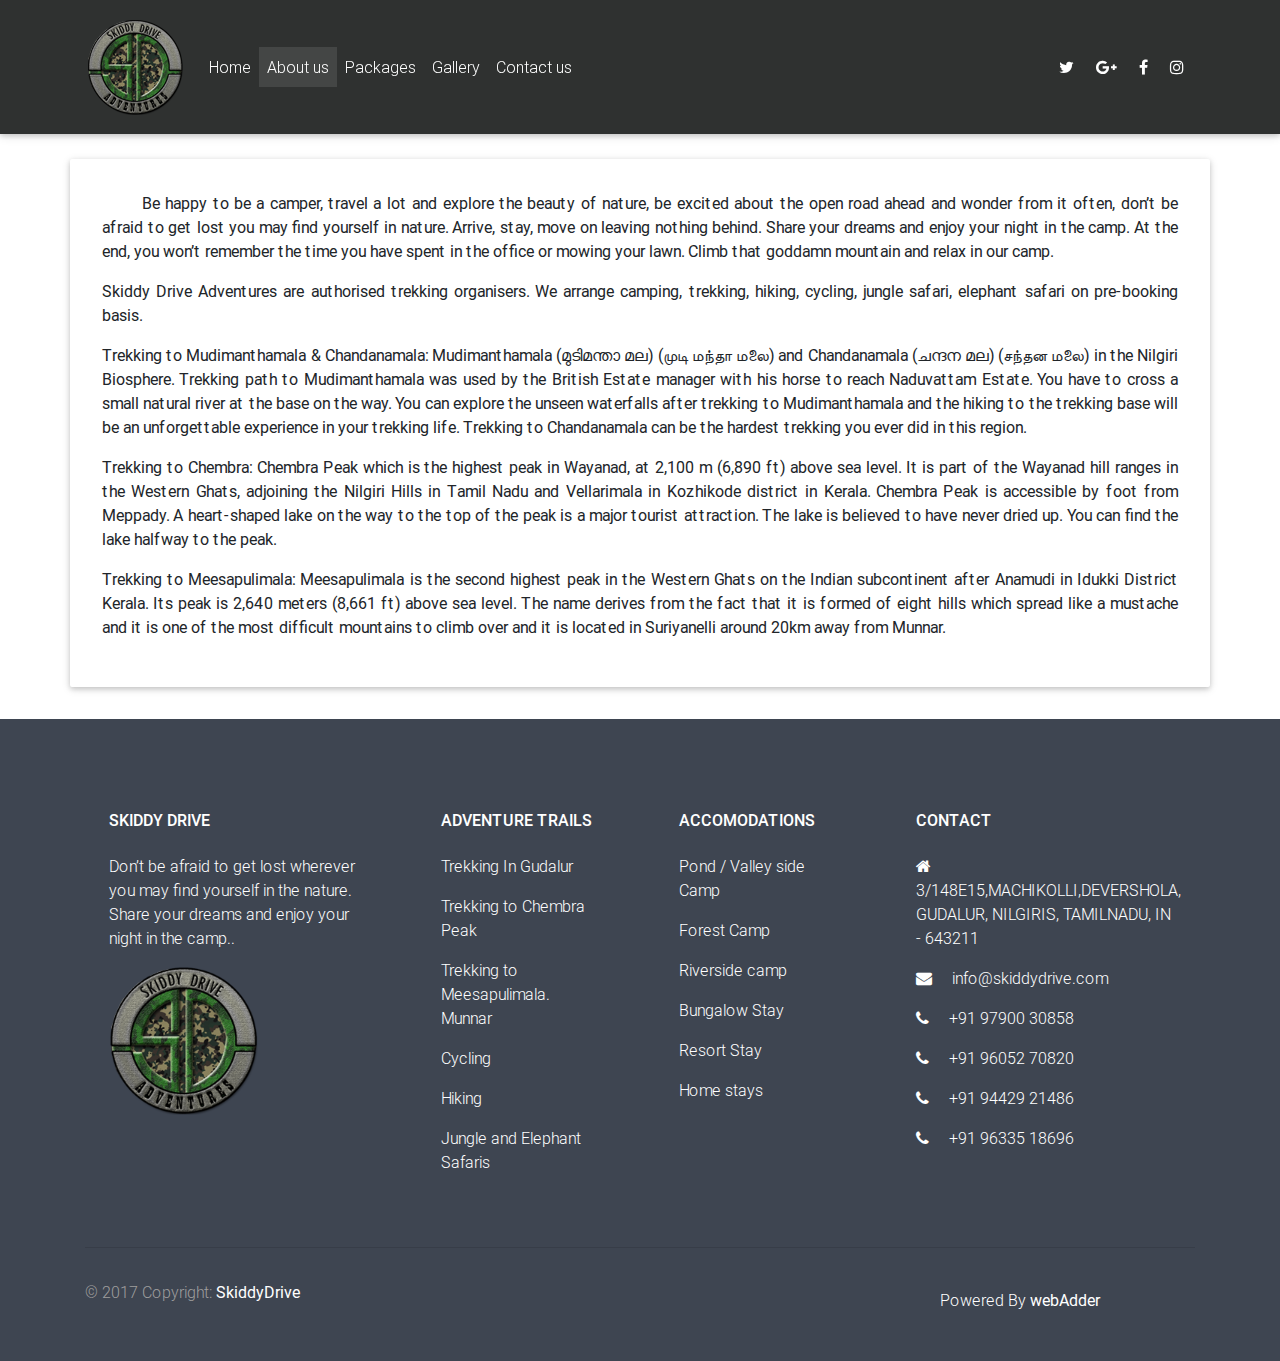
<file: about_us.html>
<!DOCTYPE html><html lang="en"><head> <meta charset="utf-8"> <meta name="viewport" content="width=device-width, initial-scale=1, shrink-to-fit=no"> <meta http-equiv="x-ua-compatible" content="ie=edge"> <title>Skiddy Drive Adventures | The Nilgiris, Tamil Nadu, India</title> <link rel="stylesheet" href="https://maxcdn.bootstrapcdn.com/font-awesome/4.7.0/css/font-awesome.min.css"> <link href="css/bootstrap.css" rel="stylesheet"> <link href="css/mdb.css" rel="stylesheet"> <link href="css/custom.css" rel="stylesheet"> <link href="css/gallery.css" rel="stylesheet"> <style rel="stylesheet"> /* TEMPLATE STYLES */ /* Necessary for full page carousel*/ html, body, .view{height: 100%;}/* Navigation*/ .navbar{background-color: #2f3130;}.scrolling-navbar{-webkit-transition: background .5s ease-in-out, padding .5s ease-in-out; -moz-transition: background .5s ease-in-out, padding .5s ease-in-out; transition: background .5s ease-in-out, padding .5s ease-in-out;}.top-nav-collapse{background-color: #2f3130;}footer.page-footer{background-color: #2f3130; margin-top: 0;}@media only screen and (max-width: 768px){.navbar{background-color: #2f3130;}}/* Carousel*/ .carousel, .carousel-item, .active{height: 100%;}.carousel-inner{height: 100%;}/*Caption*/ .flex-center{color: #fff;}@media (min-width: 776px){.carousel .view ul li{display: inline;}.carousel .view .full-bg-img ul li .flex-item{margin-bottom: 1.5rem;}}.navbar .btn-group .dropdown-menu a:hover{color: #000 !important;}.navbar .btn-group .dropdown-menu a:active{color: #fff !important;}</style> <link rel="shortcut icon" href="favicon.ico" type="favicon"></head><body> <nav class="navbar navbar-expand-lg navbar-dark fixed-top scrolling-navbar"> <div class="container"> <a class="navbar-brand" href="http://www.skiddydrive.com"><img src="img/Logo/logo2.png"></a> <button class="navbar-toggler" type="button" data-toggle="collapse" data-target="#navbarSupportedContent" aria-controls="navbarSupportedContent" aria-expanded="false" aria-label="Toggle navigation"> <span class="navbar-toggler-icon"></span> </button> <div class="collapse navbar-collapse" id="navbarSupportedContent"> <ul class="navbar-nav mr-auto"> <li class="nav-item"> <a class="nav-link" href="http://www.skiddydrive.com">Home</a> </li><li class="nav-item active"> <a class="nav-link" href="#">About us <span class="sr-only">(current)</span></a> </li><li class="nav-item"> <a class="nav-link" href="packages.html">Packages</a> </li><li class="nav-item"> <a class="nav-link" href="gallery.html">Gallery</a> </li><li class="nav-item"> <a class="nav-link" href="contact_us.html">Contact us</a> </li></ul><!--<form class="form-inline"> <input class="form-control mr-sm-2" type="text" placeholder="Search" aria-label="Search"> </form> --> <ul class="navbar-nav ml-auto nav-flex-icons"> <li class="nav-item"> <a href="https://twitter.com/skiddydrive" target="_blank" class="nav-link waves-effect waves-light"><i class="fa fa-twitter"></i></a> </li><li class="nav-item"> <a href="https://plus.google.com/102083817920471569482" target="_blank" class="nav-link waves-effect waves-light"><i class="fa fa-google-plus"></i></a> </li><li class="nav-item"> <a href="https://www.facebook.com/skiddydriveadventures/" target="_blank" class="nav-link waves-effect waves-light"><i class="fa fa-facebook"></i></a> </li><li class="nav-item"> <a href="https://www.instagram.com/skiddydrive/" target="_blank" class="nav-link waves-effect waves-light"><i class="fa fa-instagram"></i></a> </li></ul> </div></div></nav> <div class="clearfix">...</div><div class="container jumbotron" style="margin-top: 15vh;text-align: justify;"> <strong> <p class="indented-p">Be happy to be a camper, travel a lot and explore the beauty of nature, be excited about the open road ahead and wonder from it often, don’t be afraid to get lost you may find yourself in nature. Arrive, stay, move on leaving nothing behind. Share your dreams and enjoy your night in the camp. At the end, you won’t remember the time you have spent in the office or mowing your lawn. Climb that goddamn mountain and relax in our camp.</p><p>Skiddy Drive Adventures are authorised trekking organisers. We arrange camping, trekking, hiking, cycling, jungle safari, elephant safari on pre-booking basis.</p><p>Trekking to Mudimanthamala & Chandanamala: Mudimanthamala (മുടിമന്താ മല) (முடி மந்தா மலை) and Chandanamala (ചന്ദന മല) (சந்தன மலை) in the Nilgiri Biosphere. Trekking path to Mudimanthamala was used by the British Estate manager with his horse to reach Naduvattam Estate. You have to cross a small natural river at the base on the way. You can explore the unseen waterfalls after trekking to Mudimanthamala and the hiking to the trekking base will be an unforgettable experience in your trekking life. Trekking to Chandanamala can be the hardest trekking you ever did in this region.</p><p>Trekking to Chembra: Chembra Peak which is the highest peak in Wayanad, at 2,100 m (6,890 ft) above sea level. It is part of the Wayanad hill ranges in the Western Ghats, adjoining the Nilgiri Hills in Tamil Nadu and Vellarimala in Kozhikode district in Kerala. Chembra Peak is accessible by foot from Meppady. A heart-shaped lake on the way to the top of the peak is a major tourist attraction. The lake is believed to have never dried up. You can find the lake halfway to the peak.</p><p>Trekking to Meesapulimala: Meesapulimala is the second highest peak in the Western Ghats on the Indian subcontinent after Anamudi in Idukki District Kerala. Its peak is 2,640 meters (8,661 ft) above sea level. The name derives from the fact that it is formed of eight hills which spread like a mustache and it is one of the most difficult mountains to climb over and it is located in Suriyanelli around 20km away from Munnar.</p></strong> </div><footer class="page-footer stylish-color-dark"> <div class="container"> <div class="row text-center text-md-left mt-3 pb-3"> <div class="col-md-3 col-lg-3 col-xl-3 mx-auto mt-3"> <h6 class="title mb-4 font-bold">Skiddy Drive</h6> <p>Don’t be afraid to get lost wherever you may find yourself in the nature. Share your dreams and enjoy your night in the camp..</p><img src="img/Logo/logo1.png" style="height: 150px;"> </div><hr class="w-100 clearfix d-md-none"> <div class="col-md-2 col-lg-2 col-xl-2 mx-auto mt-3"> <h6 class="title mb-4 font-bold">Adventure Trails</h6> <p><a href="#!">Trekking In Gudalur</a></p><p><a href="#!">Trekking to Chembra Peak</a></p><p><a href="#!">Trekking to Meesapulimala. Munnar</a></p><p><a href="#!">Cycling</a></p><p><a href="#!">Hiking</a></p><p><a href="#!">Jungle and Elephant Safaris</a></p></div><hr class="w-100 clearfix d-md-none"> <div class="col-md-3 col-lg-2 col-xl-2 mx-auto mt-3"> <h6 class="title mb-4 font-bold">Accomodations</h6> <p><a href="#!">Pond / Valley side Camp</a></p><p><a href="#!">Forest Camp</a></p><p><a href="#!">Riverside camp</a></p><p><a href="#!">Bungalow Stay</a></p><p><a href="#!">Resort Stay</a></p><p><a href="#!">Home stays</a></p></div><hr class="w-100 clearfix d-md-none"> <div class="col-md-4 col-lg-3 col-xl-3 mx-auto mt-3"> <h6 class="title mb-4 font-bold">Contact</h6> <p><i class="fa fa-home mr-3"></i> 3/148E15,MACHIKOLLI,DEVERSHOLA, GUDALUR, NILGIRIS, TAMILNADU, IN - 643211</p><p><i class="fa fa-envelope mr-3"></i> info@skiddydrive.com</p><p><i class="fa fa-phone mr-3"></i> +91 97900 30858</p><p><i class="fa fa-phone mr-3"></i> +91 96052 70820</p><p><i class="fa fa-phone mr-3"></i> +91 94429 21486</p><p><i class="fa fa-phone mr-3"></i> +91 96335 18696</p></div></div><hr> <div class="row py-3 d-flex align-items-center"> <div class="col-md-8 col-lg-9"> <p class="text-center text-md-left grey-text">© 2017 Copyright: <a href="https://www.skiddydrive.com"><strong> SkiddyDrive</strong></a></p></div><div class="col-md-4 col-lg-3 ml-lg-0"> <div class="social-section text-center text-md-left"> <a href="http://www.webadder.com" target="_blank">Powered By <strong> webAdder </strong></a> </div></div></div></div></footer> <script type="text/javascript" src="js/jquery-3.2.1.min.js"></script> <script type="text/javascript" src="js/popper.min.js"></script> <script type="text/javascript" src="js/bootstrap.min.js"></script> <script type="text/javascript" src="js/mdb.min.js"></script> <script type="text/javascript" src="js/mymap.js"></script> <script>new WOW().init(); </script></body></html>
</file>
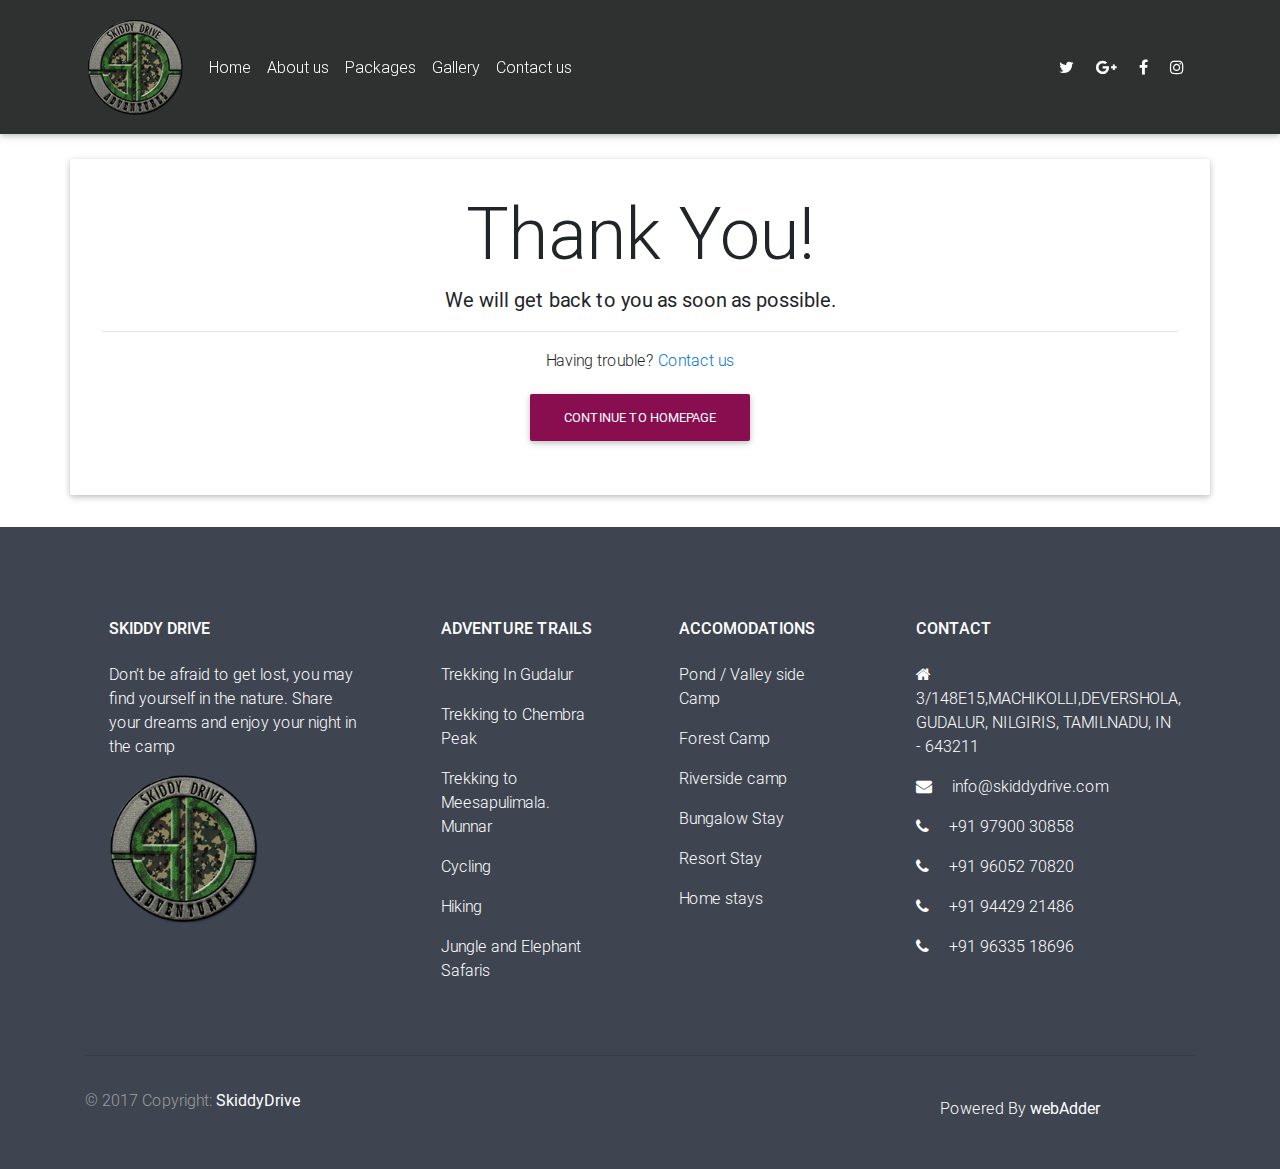
<file: contact_you.html>
<!DOCTYPE html><html lang="en"><head><meta charset="utf-8"><meta name="viewport" content="width=device-width, initial-scale=1, shrink-to-fit=no"><meta http-equiv="x-ua-compatible" content="ie=edge"><title>Skiddy Drive Adventures | The Nilgiris, Tamil Nadu, India</title><link rel="stylesheet" href="https://maxcdn.bootstrapcdn.com/font-awesome/4.7.0/css/font-awesome.min.css"><link href="css/bootstrap.css" rel="stylesheet"><link href="css/mdb.css" rel="stylesheet"><link href="css/custom.css" rel="stylesheet"><link href="css/gallery.css" rel="stylesheet"><style rel="stylesheet">html,body,.view{height:100%}.navbar{background-color:#2f3130}.scrolling-navbar{-webkit-transition:background .5s ease-in-out, padding .5s ease-in-out;-moz-transition:background .5s ease-in-out, padding .5s ease-in-out;transition:background .5s ease-in-out, padding .5s ease-in-out}.top-nav-collapse{background-color:#2f3130}footer.page-footer{background-color:#2f3130;margin-top:0}@media only screen and (max-width: 768px){.navbar{background-color:#2f3130}}.carousel,.carousel-item,.active{height:100%}.carousel-inner{height:100%}.flex-center{color:#fff}@media (min-width: 776px){.carousel .view ul li{display:inline}.carousel .view .full-bg-img ul li .flex-item{margin-bottom:1.5rem}}.navbar .btn-group .dropdown-menu a:hover{color:#000 !important}.navbar .btn-group .dropdown-menu a:active{color:#fff !important}</style><style>.bootstrap-iso .formden_header h2, .bootstrap-iso .formden_header p, .bootstrap-iso form{font-family:Arial,Helvetica,sans-serif;color:black}.bootstrap-iso form button, .bootstrap-iso form button:hover{color:white !important}.asteriskField{color:red}</style><link rel="shortcut icon" href="favicon.ico" type="favicon"></head><body> <nav class="navbar navbar-expand-lg navbar-dark fixed-top scrolling-navbar"><div class="container"> <a class="navbar-brand" href="http://www.skiddydrive.com"><img src="img/Logo/logo2.png"></a> <button class="navbar-toggler" type="button" data-toggle="collapse" data-target="#navbarSupportedContent" aria-controls="navbarSupportedContent" aria-expanded="false" aria-label="Toggle navigation"> <span class="navbar-toggler-icon"></span> </button><div class="collapse navbar-collapse" id="navbarSupportedContent"><ul class="navbar-nav mr-auto"><li class="nav-item"> <a class="nav-link" href="https://www.skiddydrive.com">Home</a></li><li class="nav-item"> <a class="nav-link" href="https://www.skiddydrive.com/about_us.html">About us</a></li><li class="nav-item"> <a class="nav-link" href="https://www.skiddydrive.com/packages.html">Packages</a></li><li class="nav-item"> <a class="nav-link" href="https://www.skiddydrive.com/gallery.html">Gallery</a></li><li class="nav-item"> <a class="nav-link" href="https://www.skiddydrive.com/contact_us.html">Contact us</a></li></ul><ul class="navbar-nav ml-auto nav-flex-icons"><li class="nav-item"> <a href="https://twitter.com/skiddydrive" target="_blank" class="nav-link waves-effect waves-light"><i class="fa fa-twitter"></i></a></li><li class="nav-item"> <a href="https://plus.google.com/102083817920471569482" target="_blank" class="nav-link waves-effect waves-light"><i class="fa fa-google-plus"></i></a></li><li class="nav-item"> <a href="https://www.facebook.com/skiddydriveadventures/" target="_blank" class="nav-link waves-effect waves-light"><i class="fa fa-facebook"></i></a></li><li class="nav-item"> <a href="https://www.instagram.com/skiddydrive/" target="_blank" class="nav-link waves-effect waves-light"><i class="fa fa-instagram"></i></a></li></ul></div></div> </nav><div class="clearfix">...</div><div class="" style="margin-top: 15vh"></div><div class="container jumbotron text-center"><h1 class="display-3">Thank You!</h1><p class="lead"><strong>We will get back to you as soon as possible. </strong></p><hr><p> Having trouble? <a href="https://www.skiddydrive.com/contact_us.html">Contact us</a></p><p class="lead"> <a class="btn btn-unique" href="https://www.skiddydrive.com/" role="button">Continue to homepage</a></p></div> <footer class="page-footer stylish-color-dark"><div class="container"><div class="row text-center text-md-left mt-3 pb-3"><div class="col-md-3 col-lg-3 col-xl-3 mx-auto mt-3"><h6 class="title mb-4 font-bold">Skiddy Drive</h6><p>Don’t be afraid to get lost, you may find yourself in the nature. Share your dreams and enjoy your night in the camp</p> <img src="img/Logo/logo1.png" style="height: 150px;"></div><hr class="w-100 clearfix d-md-none"><div class="col-md-2 col-lg-2 col-xl-2 mx-auto mt-3"><h6 class="title mb-4 font-bold">Adventure Trails</h6><p><a href="#!">Trekking In Gudalur</a></p><p><a href="#!">Trekking to Chembra Peak</a></p><p><a href="#!">Trekking to Meesapulimala. Munnar</a></p><p><a href="#!">Cycling</a></p><p><a href="#!">Hiking</a></p><p><a href="#!">Jungle and Elephant Safaris</a></p></div><hr class="w-100 clearfix d-md-none"><div class="col-md-3 col-lg-2 col-xl-2 mx-auto mt-3"><h6 class="title mb-4 font-bold">Accomodations</h6><p><a href="#!">Pond / Valley side Camp</a></p><p><a href="#!">Forest Camp</a></p><p><a href="#!">Riverside camp</a></p><p><a href="#!">Bungalow Stay</a></p><p><a href="#!">Resort Stay</a></p><p><a href="#!">Home stays</a></p></div><hr class="w-100 clearfix d-md-none"><div class="col-md-4 col-lg-3 col-xl-3 mx-auto mt-3"><h6 class="title mb-4 font-bold">Contact</h6><p><i class="fa fa-home mr-3"></i> 3/148E15,MACHIKOLLI,DEVERSHOLA, GUDALUR, NILGIRIS, TAMILNADU, IN - 643211</p><p><i class="fa fa-envelope mr-3"></i> info@skiddydrive.com</p><p><i class="fa fa-phone mr-3"></i> +91 97900 30858</p><p><i class="fa fa-phone mr-3"></i> +91 96052 70820</p><p><i class="fa fa-phone mr-3"></i> +91 94429 21486</p><p><i class="fa fa-phone mr-3"></i> +91 96335 18696</p></div></div><hr><div class="row py-3 d-flex align-items-center"><div class="col-md-8 col-lg-9"><p class="text-center text-md-left grey-text">© 2017 Copyright: <a href="https://www.skiddydrive.com"><strong> SkiddyDrive</strong></a></p></div><div class="col-md-4 col-lg-3 ml-lg-0"><div class="social-section text-center text-md-left"> <a href="http://www.webadder.com" target="_blank">Powered By <strong> webAdder </strong></a></div></div></div></div></footer> <script type="text/javascript" src="js/jquery-3.2.1.min.js"></script> <script type="text/javascript" src="js/popper.min.js"></script> <script type="text/javascript" src="js/bootstrap.min.js"></script> <script type="text/javascript" src="js/mdb.min.js"></script> <script type="text/javascript" src="js/mymap.js"></script> <script>new WOW().init();$(function(){var selectedClass="";$(".filter").click(function(){selectedClass=$(this).attr("data-rel");$("#gallery").fadeTo(100,0.1);$("#gallery div").not("."+selectedClass).fadeOut().removeClass('animation');setTimeout(function(){$("."+selectedClass).fadeIn().addClass('animation');$("#gallery").fadeTo(300,1);},300);});});</script> </body></html>
</file>
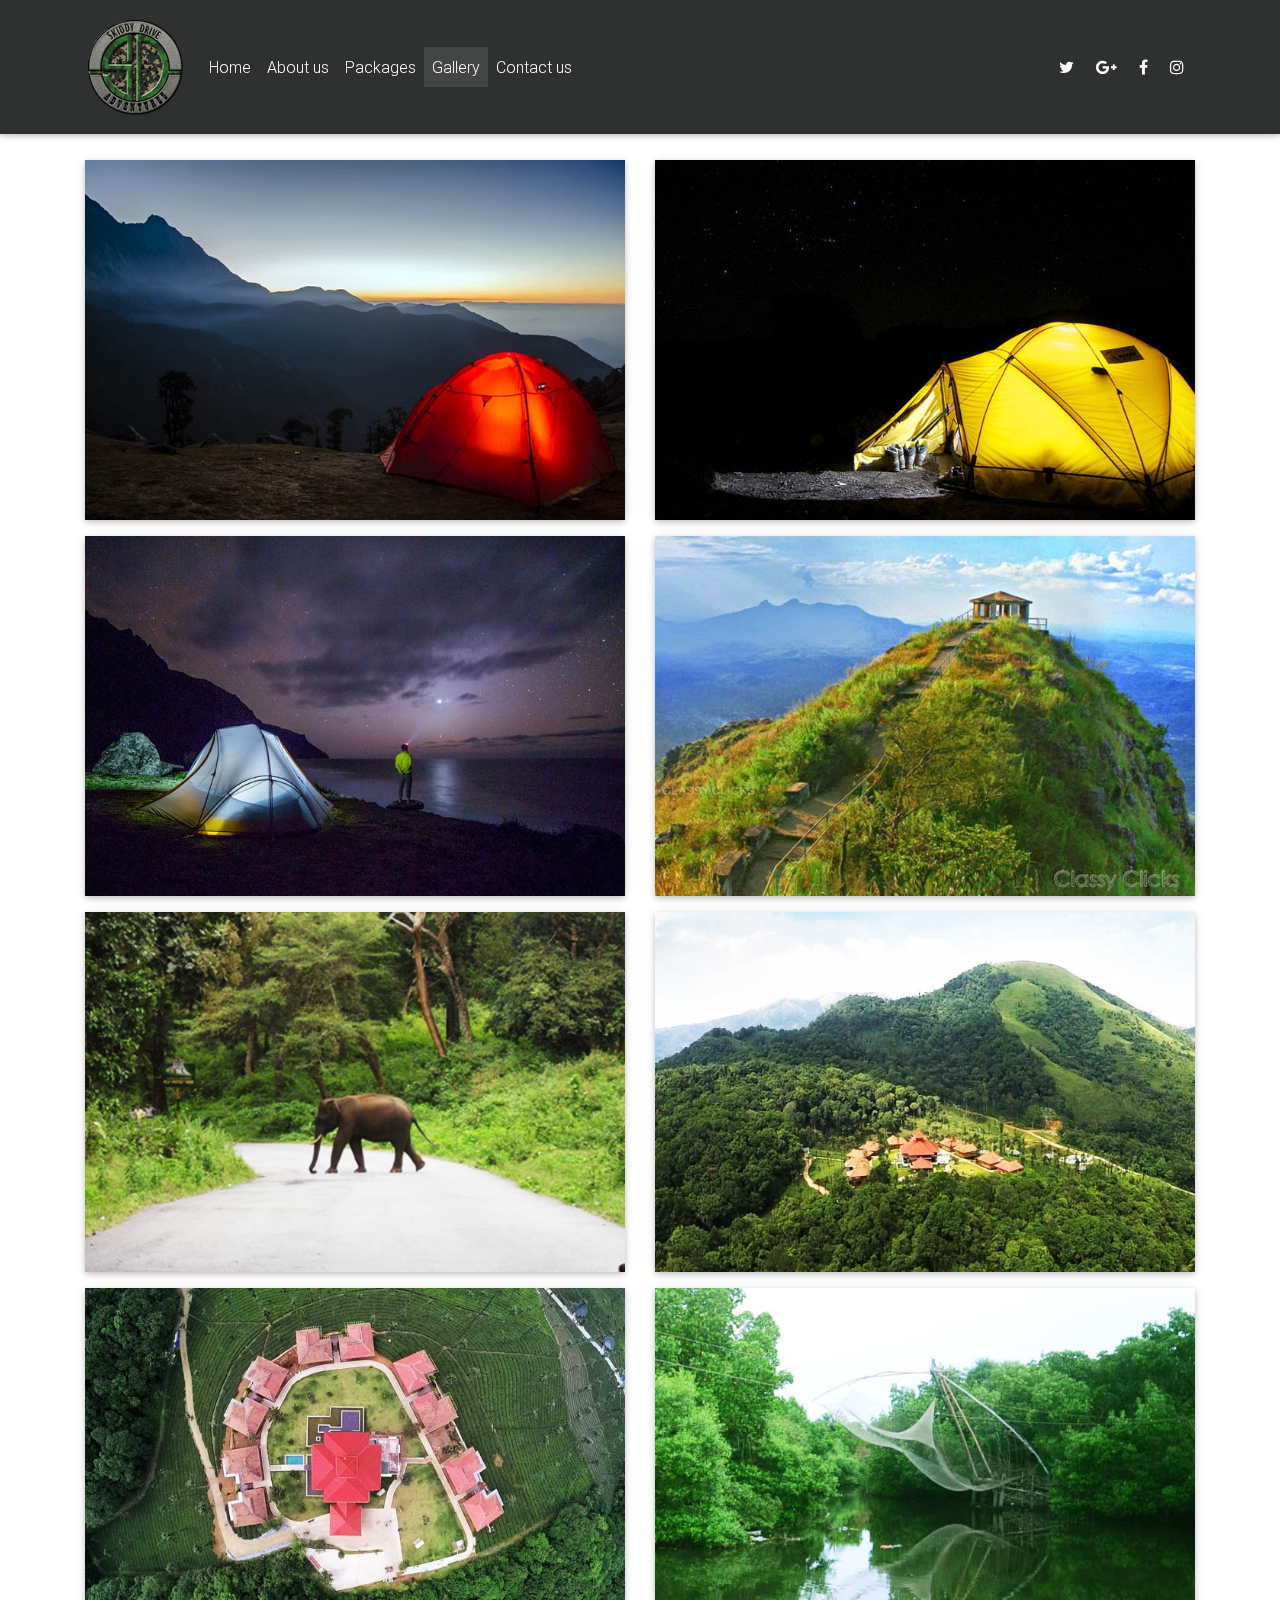
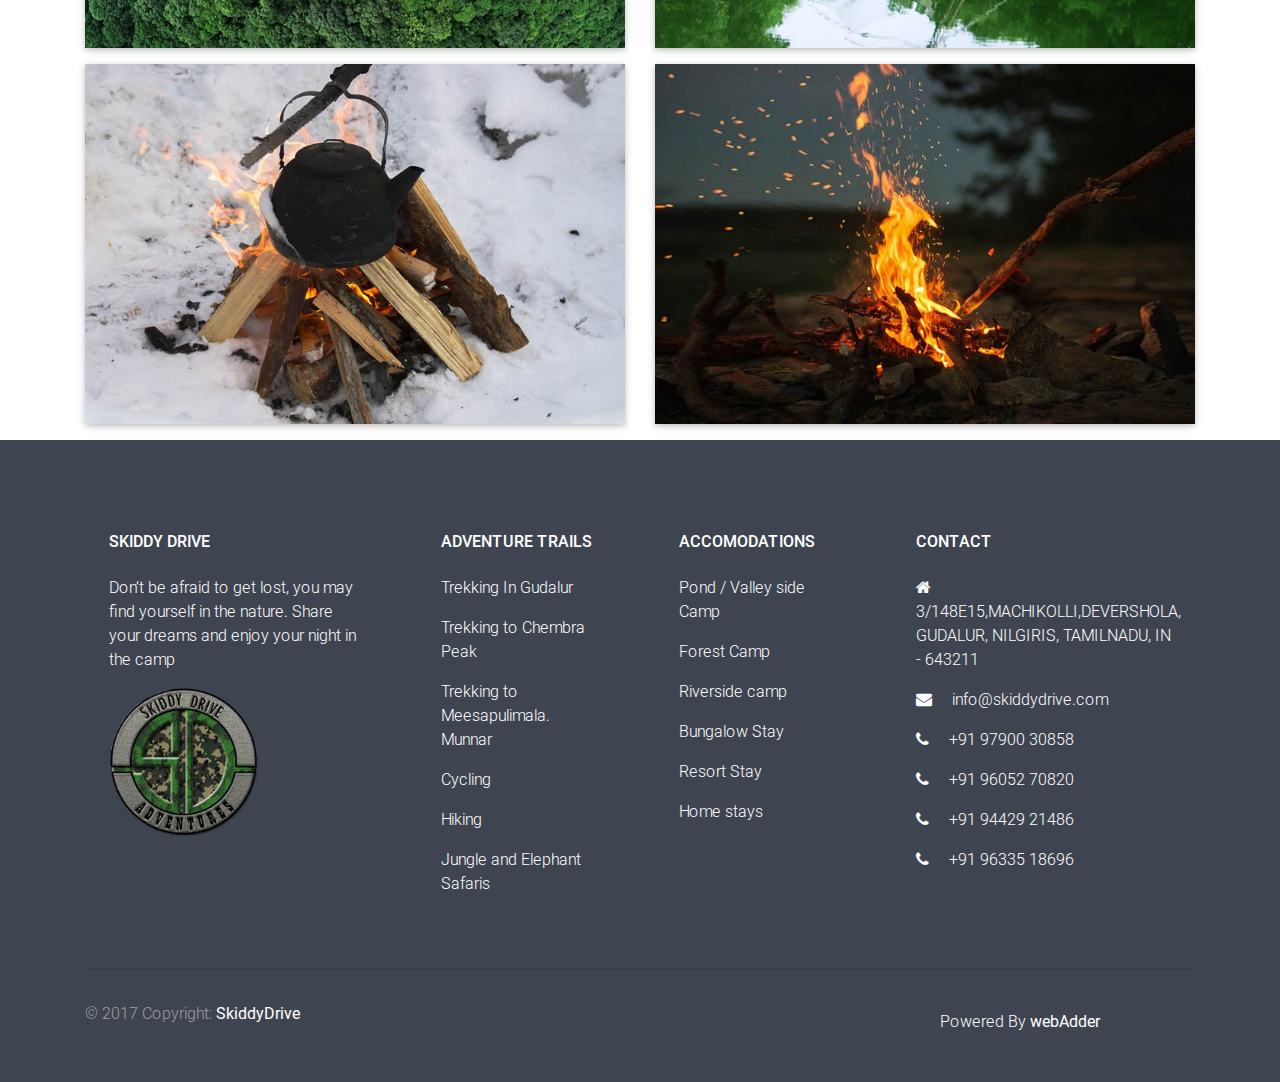
<file: gallery.html>
<!DOCTYPE html>
<html lang="en">

<head>

    <meta charset="utf-8">
    <meta name="viewport" content="width=device-width, initial-scale=1, shrink-to-fit=no">
    <meta http-equiv="x-ua-compatible" content="ie=edge">

    <title>Skiddy Drive Adventures | The Nilgiris, Tamil Nadu, India</title>

    <!-- Font Awesome -->
    <link rel="stylesheet" href="https://maxcdn.bootstrapcdn.com/font-awesome/4.7.0/css/font-awesome.min.css">

    <!-- Bootstrap core CSS -->
    <link href="css/bootstrap.css" rel="stylesheet">

    <!-- Material Design Bootstrap -->
    <link href="css/mdb.css" rel="stylesheet">



    <!-- Template styles -->
    <link href="css/custom.css" rel="stylesheet">
    <link href="css/gallery.css" rel="stylesheet">
    <style rel="stylesheet">
        /* TEMPLATE STYLES */

        /* Necessary for full page carousel*/

        html,
        body,
        .view {
            height: 100%;
        }

        /* Navigation*/

        .navbar {
            background-color: #2f3130;
        }

        .scrolling-navbar {
            -webkit-transition: background .5s ease-in-out, padding .5s ease-in-out;
            -moz-transition: background .5s ease-in-out, padding .5s ease-in-out;
            transition: background .5s ease-in-out, padding .5s ease-in-out;
        }

        .top-nav-collapse {
            background-color: #2f3130;
        }

        footer.page-footer {
            background-color: #2f3130;
            margin-top: 0;
        }

        @media only screen and (max-width: 768px) {
            .navbar {
                background-color: #2f3130;
            }
        }

        /* Carousel*/

        .carousel,
        .carousel-item,
        .active {
            height: 100%;
        }

        .carousel-inner {
            height: 100%;
        }

        /*Caption*/

        .flex-center {
            color: #fff;
        }

        @media (min-width: 776px) {
            .carousel .view ul li {
                display: inline;
            }
            .carousel .view .full-bg-img ul li .flex-item {
                margin-bottom: 1.5rem;
            }
        }

        .navbar .btn-group .dropdown-menu a:hover {
            color: #000 !important;
        }

        .navbar .btn-group .dropdown-menu a:active {
            color: #fff !important;
        }
    </style>

    <link rel="shortcut icon" href="favicon.ico" type="favicon">

</head>

<body>

    <!--Navbar-->
    <nav class="navbar navbar-expand-lg navbar-dark fixed-top scrolling-navbar">
        <div class="container">
            <a class="navbar-brand" href="http://www.skiddydrive.com"><img src="img/Logo/logo2.png"></a>
            <button class="navbar-toggler" type="button" data-toggle="collapse" data-target="#navbarSupportedContent" aria-controls="navbarSupportedContent" aria-expanded="false" aria-label="Toggle navigation">
                    <span class="navbar-toggler-icon"></span>
                </button>
            <div class="collapse navbar-collapse" id="navbarSupportedContent">
                <ul class="navbar-nav mr-auto">
                    <li class="nav-item">
                        <a class="nav-link" href="https://www.skiddydrive.com">Home</a>
                    </li>
                    <li class="nav-item">
                        <a class="nav-link" href="https://www.skiddydrive.com/about_us.html">About us</a>
                    </li>
                    <li class="nav-item">
                        <a class="nav-link" href="https://www.skiddydrive.com/packages.html">Packages</a>
                    </li>
                    <li class="nav-item active">
                        <a class="nav-link" href="https://www.skiddydrive.com/gallery.html">Gallery <span class="sr-only">(current)</span></a>
                    </li>
                    <li class="nav-item">
                        <a class="nav-link" href="https://www.skiddydrive.com/contact_us.html">Contact us</a>
                    </li>
                    <!--
                    <li class="nav-item btn-group">
                        <a class="nav-link dropdown-toggle" id="navbarDropdownMenuLink" data-toggle="dropdown" aria-haspopup="true" aria-expanded="false">Dropdown 
                            </a>
                        <div class="dropdown-menu dropdown-primary" aria-labelledby="navbarDropdownMenuLink">
                            <a class="dropdown-item" href="#">Action</a>
                            <a class="dropdown-item" href="#">Another action</a>
                            <a class="dropdown-item" href="#">Something else here</a>
                        </div>
                    </li>
-->
                </ul>
                <!--<form class="form-inline">
                        <input class="form-control mr-sm-2" type="text" placeholder="Search" aria-label="Search">
                    </form> -->
                <ul class="navbar-nav ml-auto nav-flex-icons">
                    <li class="nav-item">
                        <a href="https://twitter.com/skiddydrive" target="_blank" class="nav-link waves-effect waves-light"><i class="fa fa-twitter"></i></a>
                    </li>
                    <li class="nav-item">
                        <a href="https://plus.google.com/102083817920471569482" target="_blank" class="nav-link waves-effect waves-light"><i class="fa fa-google-plus"></i></a>
                    </li>
                    <li class="nav-item">
                        <a href="https://www.facebook.com/skiddydriveadventures/" target="_blank" class="nav-link waves-effect waves-light"><i class="fa fa-facebook"></i></a>
                    </li>
                    <li class="nav-item">
                        <a href="https://www.instagram.com/skiddydrive/" target="_blank" class="nav-link waves-effect waves-light"><i class="fa fa-instagram"></i></a>
                    </li>


                </ul>
            </div>
        </div>
    </nav>
    <!--/.Navbar-->

    <div class="clearfix">...</div>

    <div class="container">
        <div class="row d-flex justify-content-center">
            <h1 class="">Image Gallery</h1>
        </div>

        <!-- Grid row -->
        <div class="row">

            <!-- Grid column -->
            <div class="col-md-6 mb-3">

                <img src="img/other/1.jpg" class="img-fluid z-depth-1" alt="Responsive image">

            </div>

            <div class="col-md-6 mb-3">

                <img src="img/other/2.jpg" class="img-fluid z-depth-1" alt="Responsive image">

            </div>
            <div class="col-md-6 mb-3">

                <img src="img/other/3.jpg" class="img-fluid z-depth-1" alt="Responsive image">

            </div>
            <div class="col-md-6 mb-3">

                <img src="img/other/4.jpg" class="img-fluid z-depth-1" alt="Responsive image">

            </div>
            <div class="col-md-6 mb-3">

                <img src="img/other/5.jpg" class="img-fluid z-depth-1" alt="Responsive image">

            </div>
            <div class="col-md-6 mb-3">

                <img src="img/other/6.jpg" class="img-fluid z-depth-1" alt="Responsive image">

            </div>
            <div class="col-md-6 mb-3">

                <img src="img/other/7.jpg" class="img-fluid z-depth-1" alt="Responsive image">

            </div>
            <div class="col-md-6 mb-3">

                <img src="img/other/8.jpg" class="img-fluid z-depth-1" alt="Responsive image">

            </div>
            <div class="col-md-6 mb-3">

                <img src="img/other/9.jpg" class="img-fluid z-depth-1" alt="Responsive image">

            </div>
            <div class="col-md-6 mb-3">

                <img src="img/other/10.jpg" class="img-fluid z-depth-1" alt="Responsive image">

            </div>
            <!-- Grid column -->

        </div>
    </div>
    <!-- Grid row -->




    <!--Footer-->
    <footer class="page-footer stylish-color-dark">

        <!--Footer Links-->
        <div class="container">

            <!-- Footer links -->
            <div class="row text-center text-md-left mt-3 pb-3">

                <!--First column-->
                <div class="col-md-3 col-lg-3 col-xl-3 mx-auto mt-3">
                    <h6 class="title mb-4 font-bold">Skiddy Drive</h6>
                    <p>Don’t be afraid to get lost, you may find yourself in the nature. Share your dreams and enjoy your night in the camp</p>
                    <img src="img/Logo/logo1.png" style="height: 150px;">
                </div>
                <!--/.First column-->

                <hr class="w-100 clearfix d-md-none">

                <!--Second column-->
                <div class="col-md-2 col-lg-2 col-xl-2 mx-auto mt-3">
                    <h6 class="title mb-4 font-bold">Adventure Trails</h6>
                    <p><a href="#!">Trekking In Gudalur</a></p>
                    <p><a href="#!">Trekking to Chembra Peak</a></p>
                    <p><a href="#!">Trekking to Meesapulimala. Munnar</a></p>
                    <p><a href="#!">Cycling</a></p>
                    <p><a href="#!">Hiking</a></p>
                    <p><a href="#!">Jungle and Elephant Safaris</a></p>
                </div>
                <!--/.Second column-->

                <hr class="w-100 clearfix d-md-none">

                <!--Third column-->
                <div class="col-md-3 col-lg-2 col-xl-2 mx-auto mt-3">
                    <h6 class="title mb-4 font-bold">Accomodations</h6>
                    <p><a href="#!">Pond / Valley side Camp</a></p>
                    <p><a href="#!">Forest Camp</a></p>
                    <p><a href="#!">Riverside camp</a></p>
                    <p><a href="#!">Bungalow Stay</a></p>
                    <p><a href="#!">Resort Stay</a></p>
                    <p><a href="#!">Home stays</a></p>
                </div>
                <!--/.Third column-->

                <hr class="w-100 clearfix d-md-none">

                <!--Fourth column-->
                <div class="col-md-4 col-lg-3 col-xl-3 mx-auto mt-3">
                    <h6 class="title mb-4 font-bold">Contact</h6>
                    <p><i class="fa fa-home mr-3"></i> 3/148E15,MACHIKOLLI,DEVERSHOLA, GUDALUR, NILGIRIS, TAMILNADU, IN - 643211</p>
                    <p><i class="fa fa-envelope mr-3"></i> info@skiddydrive.com</p>
                    <p><i class="fa fa-phone mr-3"></i> +91 97900 30858</p>
                    <p><i class="fa fa-phone mr-3"></i> +91 96052 70820</p>
                    <p><i class="fa fa-phone mr-3"></i> +91 94429 21486</p>
                    <p><i class="fa fa-phone mr-3"></i> +91 96335 18696</p>
                </div>
                <!--/.Fourth column-->

            </div>
            <!-- Footer links -->

            <hr>

            <div class="row py-3 d-flex align-items-center">

                <!--Grid column-->
                <div class="col-md-8 col-lg-9">

                    <!--Copyright-->
                    <p class="text-center text-md-left grey-text">© 2017 Copyright: <a href="https://www.skiddydrive.com"><strong> SkiddyDrive</strong></a></p>
                    <!--/.Copyright-->

                </div>
                <!--Grid column-->

                <!--Grid column-->
                <div class="col-md-4 col-lg-3 ml-lg-0">

                    <!--Social buttons-->
                    <div class="social-section text-center text-md-left">
                        <a href="http://www.webadder.com" target="_blank">Powered By <strong>  webAdder </strong></a>
                    </div>
                    <!--/.Social buttons-->

                </div>
                <!--Grid column-->

            </div>

        </div>

    </footer>
    <!--/.Footer-->


    <!-- SCRIPTS -->

    <!-- JQuery -->
    <script type="text/javascript" src="js/jquery-3.2.1.min.js"></script>

    <!-- Bootstrap dropdown -->
    <script type="text/javascript" src="js/popper.min.js"></script>

    <!-- Bootstrap core JavaScript -->
    <script type="text/javascript" src="js/bootstrap.min.js"></script>

    <!-- MDB core JavaScript -->
    <script type="text/javascript" src="js/mdb.min.js"></script>

    <script type="text/javascript" src="js/mymap.js"></script>
    <script>
        new WOW().init();

        $(function() {
            var selectedClass = "";
            $(".filter").click(function() {
                selectedClass = $(this).attr("data-rel");
                $("#gallery").fadeTo(100, 0.1);
                $("#gallery div").not("." + selectedClass).fadeOut().removeClass('animation');
                setTimeout(function() {
                    $("." + selectedClass).fadeIn().addClass('animation');
                    $("#gallery").fadeTo(300, 1);
                }, 300);
            });
        });
    </script>

</body>

</html>
</file>
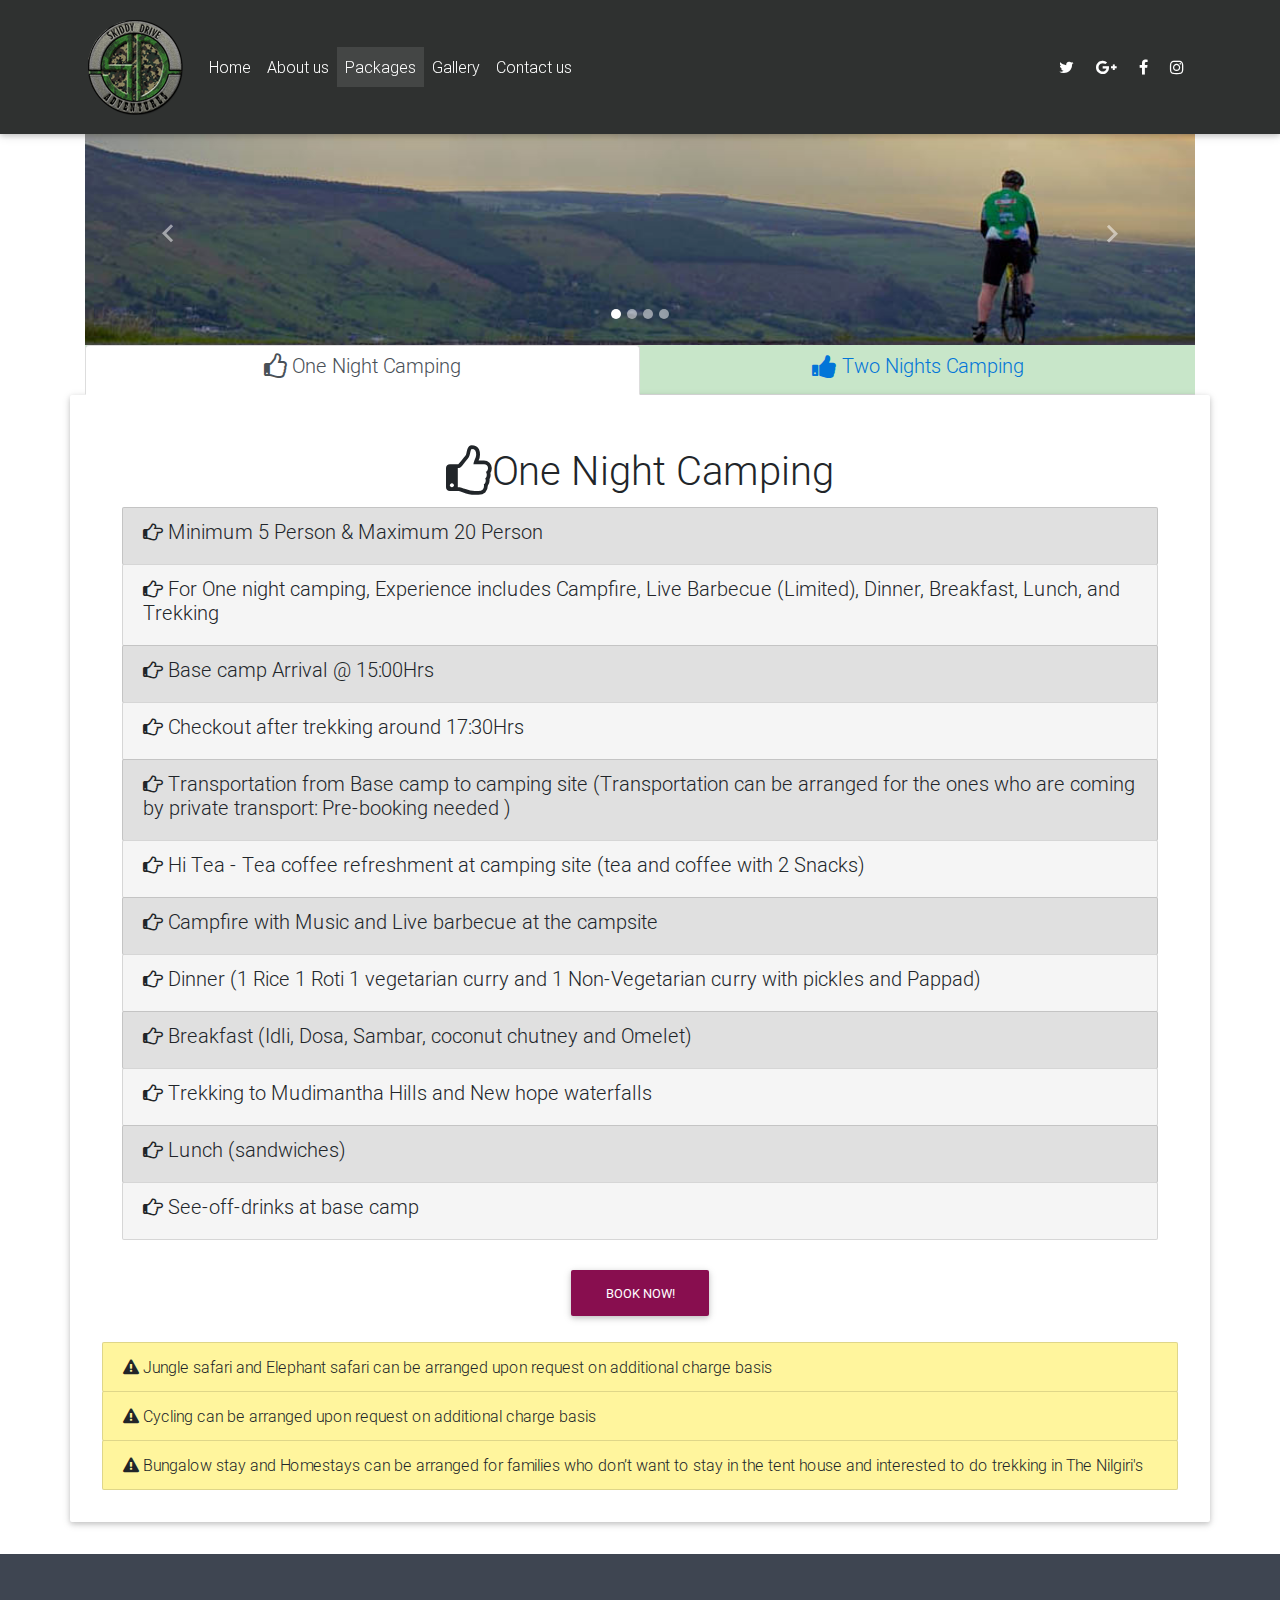
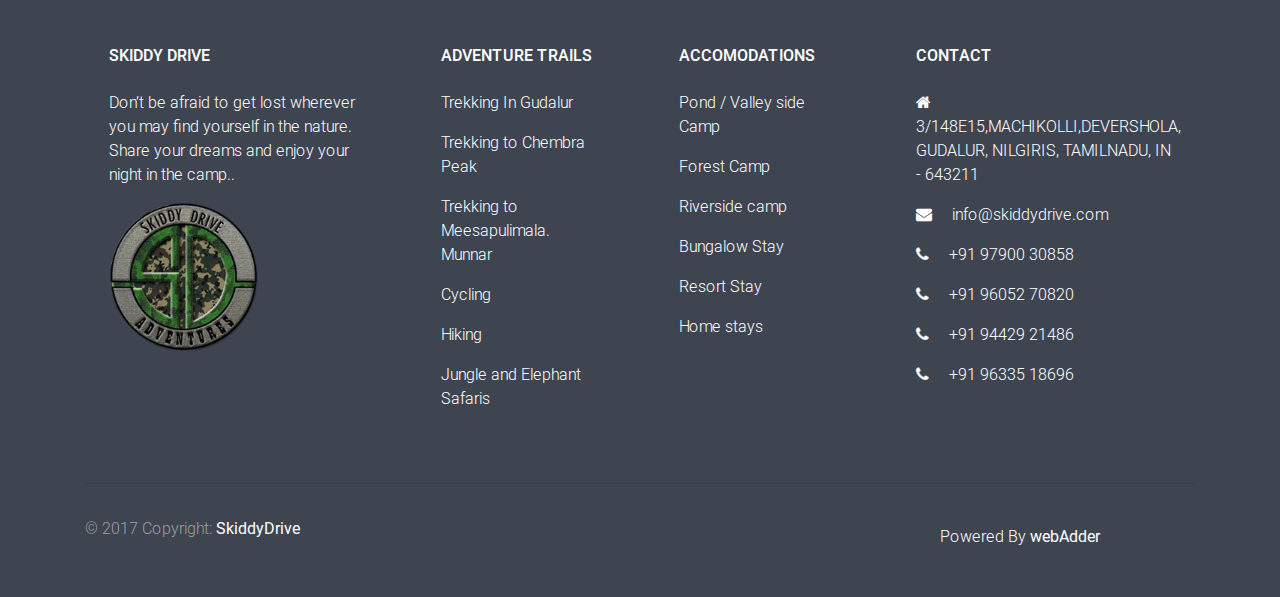
<file: packages.html>
<!DOCTYPE html><html lang="en"><head><meta charset="utf-8"><meta name="viewport" content="width=device-width, initial-scale=1, shrink-to-fit=no"><meta http-equiv="x-ua-compatible" content="ie=edge"><title>Skiddy Drive Adventures | The Nilgiris, Tamil Nadu, India</title><link rel="stylesheet" href="https://maxcdn.bootstrapcdn.com/font-awesome/4.7.0/css/font-awesome.min.css"><link href="css/bootstrap.css" rel="stylesheet"><link href="css/mdb.css" rel="stylesheet"><link href="css/custom.css" rel="stylesheet"><style rel="stylesheet">html,body,.view{height:100%}.navbar{background-color:#2f3130}.scrolling-navbar{-webkit-transition:background .5s ease-in-out, padding .5s ease-in-out;-moz-transition:background .5s ease-in-out, padding .5s ease-in-out;transition:background .5s ease-in-out, padding .5s ease-in-out}.top-nav-collapse{background-color:#2f3130}footer.page-footer{background-color:#2f3130;margin-top:0}@media only screen and (max-width: 768px){.navbar{background-color:#2f3130}}.carousel,.carousel-item,.active{height:100%}.carousel-inner{height:100%}.flex-center{color:#fff}@media (min-width: 776px){.carousel .view ul li{display:inline}.carousel .view .full-bg-img ul li .flex-item{margin-bottom:1.5rem}}.navbar .btn-group .dropdown-menu a:hover{color:#000 !important}.navbar .btn-group .dropdown-menu a:active{color:#fff !important}.clsDatePicker{z-index:1051}}</style><link rel="shortcut icon" href="favicon.ico" type="favicon"></head><body> <nav class="navbar navbar-expand-lg navbar-dark fixed-top scrolling-navbar"><div class="container"> <a class="navbar-brand" href="http://www.skiddydrive.com"><img src="img/Logo/logo2.png"></a> <button class="navbar-toggler" type="button" data-toggle="collapse" data-target="#navbarSupportedContent" aria-controls="navbarSupportedContent" aria-expanded="false" aria-label="Toggle navigation"> <span class="navbar-toggler-icon"></span> </button><div class="collapse navbar-collapse" id="navbarSupportedContent"><ul class="navbar-nav mr-auto"><li class="nav-item"> <a class="nav-link" href="https://www.skiddydrive.com">Home</a></li><li class="nav-item"> <a class="nav-link" href="https://www.skiddydrive.com/about_us.html">About us </a></li><li class="nav-item active"> <a class="nav-link" href="https://www.skiddydrive.com/packages.html">Packages<span class="sr-only">(current)</span></a></li><li class="nav-item"> <a class="nav-link" href="https://www.skiddydrive.com/gallery.html">Gallery</a></li><li class="nav-item"> <a class="nav-link" href="https://www.skiddydrive.com/contact_us.html">Contact us</a></li></ul><ul class="navbar-nav ml-auto nav-flex-icons"><li class="nav-item"> <a href="https://twitter.com/skiddydrive" target="_blank" class="nav-link waves-effect waves-light"><i class="fa fa-twitter"></i></a></li><li class="nav-item"> <a href="https://plus.google.com/102083817920471569482" target="_blank" class="nav-link waves-effect waves-light"><i class="fa fa-google-plus"></i></a></li><li class="nav-item"> <a href="https://www.facebook.com/skiddydriveadventures/" target="_blank" class="nav-link waves-effect waves-light"><i class="fa fa-facebook"></i></a></li><li class="nav-item"> <a href="https://www.instagram.com/skiddydrive/" target="_blank" class="nav-link waves-effect waves-light"><i class="fa fa-instagram"></i></a></li></ul></div></div> </nav><div class="clearfix">...</div><div style="margin-top:11vh"></div><div class="container text-center"><div id="carousel-package" class="carousel slide carousel-fade" data-ride="carousel"><ol class="carousel-indicators"><li data-target="#carousel-package" data-slide-to="0" class="active"></li><li data-target="#carousel-package" data-slide-to="1"></li><li data-target="#carousel-package" data-slide-to="2"></li><li data-target="#carousel-package" data-slide-to="3"></li></ol><div class="carousel-inner" role="listbox"><div class="carousel-item active"> <img class="d-block w-100" src="img/other/11.jpg" alt="OneNight Camping"></div><div class="carousel-item"> <img class="d-block w-100" src="img/other/12.jpg" alt="OneNight Camping"></div><div class="carousel-item"> <img class="d-block w-100" src="img/other/13.jpg" alt="OneNight Camping"></div><div class="carousel-item"> <img class="d-block w-100" src="img/other/14.jpg" alt="OneNight Camping"></div></div> <a class="carousel-control-prev" href="#carousel-package" role="button" data-slide="prev"> <span class="carousel-control-prev-icon" aria-hidden="true"></span> <span class="sr-only">Previous</span> </a> <a class="carousel-control-next" href="#carousel-package" role="button" data-slide="next"> <span class="carousel-control-next-icon" aria-hidden="true"></span> <span class="sr-only">Next</span> </a></div><ul class="nav nav-tabs nav-justified green lighten-4" role="tablist"><li class="nav-item"> <a class="nav-link active" data-toggle="tab" href="#panel1" role="tab"><h5><i class="fa fa-thumbs-o-up fa-lg"></i> One Night Camping</h5> </a></li><li class="nav-item"> <a class="nav-link" data-toggle="tab" href="#panel2" role="tab"><h5><i class="fa fa-thumbs-up fa-lg"></i> Two Nights Camping</h5> </a></li></ul></div><div class="container jumbotron tab-content"><div class="tab-pane fade in show active" id="panel1" role="tabpanel"><div class="card-body"><h1 class="card-title text-center"><i class="fa fa-thumbs-o-up fa-lg"></i>One Night Camping</h1><ul class="list-group"><li class="list-group-item grey lighten-2"><h5><i class="fa fa-hand-o-right" aria-hidden="true"></i> Minimum 5 Person &amp; Maximum 20 Person</h5></li><li class="list-group-item grey lighten-4"><h5><i class="fa fa-hand-o-right" aria-hidden="true"></i> For One night camping, Experience includes Campfire, Live Barbecue (Limited), Dinner, Breakfast, Lunch, and Trekking</h5></li><li class="list-group-item grey lighten-2"><h5><i class="fa fa-hand-o-right" aria-hidden="true"></i> Base camp Arrival @ 15:00Hrs</h5></li><li class="list-group-item grey lighten-4"><h5><i class="fa fa-hand-o-right" aria-hidden="true"></i> Checkout after trekking around 17:30Hrs</h5></li><li class="list-group-item grey lighten-2"><h5><i class="fa fa-hand-o-right" aria-hidden="true"></i> Transportation from Base camp to camping site (Transportation can be arranged for the ones who are coming by private transport: Pre-booking needed )</h5></li><li class="list-group-item grey lighten-4"><h5><i class="fa fa-hand-o-right" aria-hidden="true"></i> Hi Tea - Tea coffee refreshment at camping site (tea and coffee with 2 Snacks)</h5></li><li class="list-group-item grey lighten-2"><h5><i class="fa fa-hand-o-right" aria-hidden="true"></i> Campfire with Music and Live barbecue at the campsite</h5></li><li class="list-group-item grey lighten-4"><h5><i class="fa fa-hand-o-right" aria-hidden="true"></i> Dinner (1 Rice 1 Roti 1 vegetarian curry and 1 Non-Vegetarian curry with pickles and Pappad)</h5></li><li class="list-group-item grey lighten-2"><h5><i class="fa fa-hand-o-right" aria-hidden="true"></i> Breakfast (Idli, Dosa, Sambar, coconut chutney and Omelet)</h5></li><li class="list-group-item grey lighten-4"><h5><i class="fa fa-hand-o-right" aria-hidden="true"></i> Trekking to Mudimantha Hills and New hope waterfalls</h5></li><li class="list-group-item grey lighten-2"><h5><i class="fa fa-hand-o-right" aria-hidden="true"></i> Lunch (sandwiches)</h5></li><li class="list-group-item grey lighten-4"><h5><i class="fa fa-hand-o-right" aria-hidden="true"></i> See-off-drinks at base camp</h5></li></ul> <br><div class="text-center"> <button type="button" class="btn btn-unique" data-toggle="modal" data-target="#modalPopOneNight"> Book Now! </button></div></div></div><div class="tab-pane fade" id="panel2" role="tabpanel"><div class="card-body"><h1 class="card-title text-center"><i class="fa fa-thumbs-up fa-lg"></i>Two Nights Camping</h1><ul class="list-group grey lighten-5"><li class="list-group-item grey lighten-2"><h5><i class="fa fa-hand-o-right" aria-hidden="true"></i> Minimum 5 Person Maximum 20 Person</h5></li><li class="list-group-item grey lighten-4"><h5><i class="fa fa-hand-o-right" aria-hidden="true"></i> One camping includes Campfire, Live Barbecue (Limited), Dinner, Breakfast, Lunch, Trekking and Jungle safari</h5></li><li class="list-group-item grey lighten-2"><h5><i class="fa fa-hand-o-right" aria-hidden="true"></i> Transportation from Base camp to camping site (Transportation can be arranged for the one who coming in private transport: Pre-booking needed)</h5></li><li class="list-group-item grey lighten-4"><h5><i class="fa fa-hand-o-right" aria-hidden="true"></i> Hi Tea:- Tea/Coffee refreshments at camping site (tea and coffee with 2 Snacks)</h5></li><li class="list-group-item grey lighten-2"><h5><i class="fa fa-hand-o-right" aria-hidden="true"></i> Campfire with Music and live barbecue at the campsite</h5></li><li class="list-group-item grey lighten-4"><h5><i class="fa fa-hand-o-right" aria-hidden="true"></i> Dinner (1 Rice,1 Roti, 1 vegetarian curry and 1 Non-Vegetarian curry with pickles and Pappad as additionals)</h5></li><li class="list-group-item grey lighten-2"><h5><i class="fa fa-hand-o-right" aria-hidden="true"></i> Breakfast (Idly, Dosa, Sambar, coconut chutney and Omelet)</h5></li><li class="list-group-item grey lighten-4"><h5><i class="fa fa-hand-o-right" aria-hidden="true"></i> Trekking to Mudimantha Hills and New hope waterfalls</h5></li><li class="list-group-item grey lighten-2"><h5><i class="fa fa-hand-o-right" aria-hidden="true"></i> Lunch (sandwiches)</h5></li><li class="list-group-item grey lighten-4"><h5><i class="fa fa-hand-o-right" aria-hidden="true"></i> Hi tea at Second camping site (Tea/coffee refreshment at camping site (tea and coffee with 2 Snacks)</h5></li><li class="list-group-item grey lighten-2"><h5><i class="fa fa-hand-o-right" aria-hidden="true"></i> Campfire with Music and live barbecue</h5></li><li class="list-group-item grey lighten-4"><h5><i class="fa fa-hand-o-right" aria-hidden="true"></i> Dinner (1 Rice 1 Roti 1 vegetarian curry and 1 Non-Vegetarian curry with pickles and Pappad)</h5></li><li class="list-group-item grey lighten-2"><h5><i class="fa fa-hand-o-right" aria-hidden="true"></i> Breakfast (Idli, Dosa, Sambar, coconut chutney and Omelet)</h5></li></ul> <br><div class="text-center"> <button type="button" class="btn btn-unique" data-toggle="modal" data-target="#modalPopTwoNight"> Book Now! </button></div></div></div><ul class="list-group grey lighten-5"><li class="list-group-item yellow lighten-3"> <i class="fa fa-warning" aria-hidden="true" style="color=red;"></i> Jungle safari and Elephant safari can be arranged upon request on additional charge basis</li><li class="list-group-item yellow lighten-3"> <i class="fa fa-warning" aria-hidden="true" style="color=red;"></i> Cycling can be arranged upon request on additional charge basis</li><li class="list-group-item yellow lighten-3"> <i class="fa fa-warning" aria-hidden="true" style="color=red;"></i> Bungalow stay and Homestays can be arranged for families who don’t want to stay in the tent house and interested to do trekking in The Nilgiri's</li></ul></div><div class="modal fade" id="modalPopOneNight" tabindex="-1" role="dialog" aria-labelledby="myModalLabel" aria-hidden="true"><div class="modal-dialog cascading-modal" role="document"><div class="modal-content"><form action="//formspree.io/faisalnoufal@gmail.com" method="Post"><div class="modal-header light-blue darken-3 white-text"><h4 class="title"><i class="fa fa-pencil"></i> One Night Camping</h4> <button type="button" class="close waves-effect waves-light" data-dismiss="modal" aria-label="Close"> <span aria-hidden="true">&times;</span> </button></div><div class="modal-body mb-0"><div class="form-sm"> <i class="fa fa-user" aria-hidden="true"></i> <input type="text" id="form19" placeholder="Name" class="form-control" name="Name" required></div><div class="form-sm"> <i class="fa fa-envelope prefix"></i> <input type="email" id="form20" placeholder="Email" class="form-control" name="Email" required></div><div class="form-sm"> <i class="fa fa-calendar" aria-hidden="true"></i> <input type="date" placeholder="Date of Arrival" class="form-control" name="Date" required id="datefield"></div><div class="form-sm"> <i class="fa fa-group" aria-hidden="true"></i> <input type="Number" id="form21" placeholder="Number of People" class="form-control" name="Number" min=5 max=20 required></div><div class="form-sm"> <i class="fa fa-pencil prefix"></i><textarea type="text" id="form8" placeholder="Message" class="md-textarea mb-0" name="Message"></textarea></div><div class="text-center mt-1-half"> <button class="btn btn-unique mb-2">Submit <i class="fa fa-send ml-1"></i></button></div></div><input type="hidden" name="_subject" value="One Night Camping" /> <input type="hidden" name="_format" value="plain" /> <input type="text" name="_gotcha" style="display:none" /> <input type="hidden" name="_cc" value="smibin.km@gmail.com" /> <input type="hidden" name="_next" value="https://www.skiddydrive.com/thank_you.html" /></form></div></div></div><div class="modal fade" id="modalPopTwoNight" tabindex="-1" role="dialog" aria-labelledby="myModalLabel" aria-hidden="true"><div class="modal-dialog cascading-modal" role="document"><div class="modal-content"><form action="//formspree.io/faisalnoufal@gmail.com" method="Post"><div class="modal-header light-blue darken-3 white-text"><h4 class="title"><i class="fa fa-pencil"></i> Two Nights Camping</h4> <button type="button" class="close waves-effect waves-light" data-dismiss="modal" aria-label="Close"> <span aria-hidden="true">&times;</span> </button></div><div class="modal-body mb-0"><div class="form-sm"> <i class="fa fa-user" aria-hidden="true"></i> <input type="text" id="form29" placeholder="Name" class="form-control" name="Name" required></div><div class="form-sm"> <i class="fa fa-envelope prefix"></i> <input type="email" id="form30" placeholder="Email" class="form-control" name="Email" required></div><div class="form-sm"> <i class="fa fa-calendar" aria-hidden="true"></i> <input type="date" placeholder="Date of Arrival" class="form-control" name="Date" required id="datefield1"></div><div class="form-sm"> <i class="fa fa-group" aria-hidden="true"></i> <input type="Number" id="form31" placeholder="Number of People" class="form-control" name="Number" min=5 max=20 required></div><div class="form-sm"> <i class="fa fa-pencil prefix"></i><textarea type="text" id="form9" placeholder="Message" class="md-textarea mb-0" name="Message"></textarea></div><div class="text-center mt-1-half"> <button class="btn btn-unique mb-2">Submit <i class="fa fa-send ml-1"></i></button></div></div> <input type="hidden" name="_subject" value="Two Night Camping" /> <input type="hidden" name="_format" value="plain" /> <input type="text" name="_gotcha" style="display:none" /> <input type="hidden" name="_cc" value="smibin.km@gmail.com" /> <input type="hidden" name="_next" value="https://www.skiddydrive.com/thank_you.html" /></form></div></div></div><footer class="page-footer stylish-color-dark"><div class="container"><div class="row text-center text-md-left mt-3 pb-3"><div class="col-md-3 col-lg-3 col-xl-3 mx-auto mt-3"><h6 class="title mb-4 font-bold">Skiddy Drive</h6><p>Don’t be afraid to get lost wherever you may find yourself in the nature. Share your dreams and enjoy your night in the camp..</p> <img src="img/Logo/logo1.png" style="height: 150px;"></div><hr class="w-100 clearfix d-md-none"><div class="col-md-2 col-lg-2 col-xl-2 mx-auto mt-3"><h6 class="title mb-4 font-bold">Adventure Trails</h6><p><a href="#!">Trekking In Gudalur</a></p><p><a href="#!">Trekking to Chembra Peak</a></p><p><a href="#!">Trekking to Meesapulimala. Munnar</a></p><p><a href="#!">Cycling</a></p><p><a href="#!">Hiking</a></p><p><a href="#!">Jungle and Elephant Safaris</a></p></div><hr class="w-100 clearfix d-md-none"><div class="col-md-3 col-lg-2 col-xl-2 mx-auto mt-3"><h6 class="title mb-4 font-bold">Accomodations</h6><p><a href="#!">Pond / Valley side Camp</a></p><p><a href="#!">Forest Camp</a></p><p><a href="#!">Riverside camp</a></p><p><a href="#!">Bungalow Stay</a></p><p><a href="#!">Resort Stay</a></p><p><a href="#!">Home stays</a></p></div><hr class="w-100 clearfix d-md-none"><div class="col-md-4 col-lg-3 col-xl-3 mx-auto mt-3"><h6 class="title mb-4 font-bold">Contact</h6><p><i class="fa fa-home mr-3"></i> 3/148E15,MACHIKOLLI,DEVERSHOLA, GUDALUR, NILGIRIS, TAMILNADU, IN - 643211</p><p><i class="fa fa-envelope mr-3"></i> info@skiddydrive.com</p><p><i class="fa fa-phone mr-3"></i> +91 97900 30858</p><p><i class="fa fa-phone mr-3"></i> +91 96052 70820</p><p><i class="fa fa-phone mr-3"></i> +91 94429 21486</p><p><i class="fa fa-phone mr-3"></i> +91 96335 18696</p></div></div><hr><div class="row py-3 d-flex align-items-center"><div class="col-md-8 col-lg-9"><p class="text-center text-md-left grey-text">© 2017 Copyright: <a href="https://www.skiddydrive.com"><strong> SkiddyDrive</strong></a></p></div><div class="col-md-4 col-lg-3 ml-lg-0"><div class="social-section text-center text-md-left"> <a href="http://www.webadder.com" target="_blank">Powered By <strong> webAdder </strong></a></div></div></div></div></footer> <script type="text/javascript" src="js/jquery-3.2.1.min.js"></script> <script type="text/javascript" src="js/popper.min.js"></script> <script type="text/javascript" src="js/bootstrap.min.js"></script> <script type="text/javascript" src="js/mdb.min.js"></script> <script type="text/javascript" src="js/mymap.js"></script> <script>new WOW().init();</script> <script>var today=new Date();var dd=today.getDate();var mm=today.getMonth()+1;var yyyy=today.getFullYear();if(dd<10){dd='0'+dd} if(mm<10){mm='0'+mm} today=yyyy+'-'+mm+'-'+dd;document.getElementById("datefield").setAttribute("min",today);document.getElementById("datefield1").setAttribute("min",today);</script> </body></html>
</file>
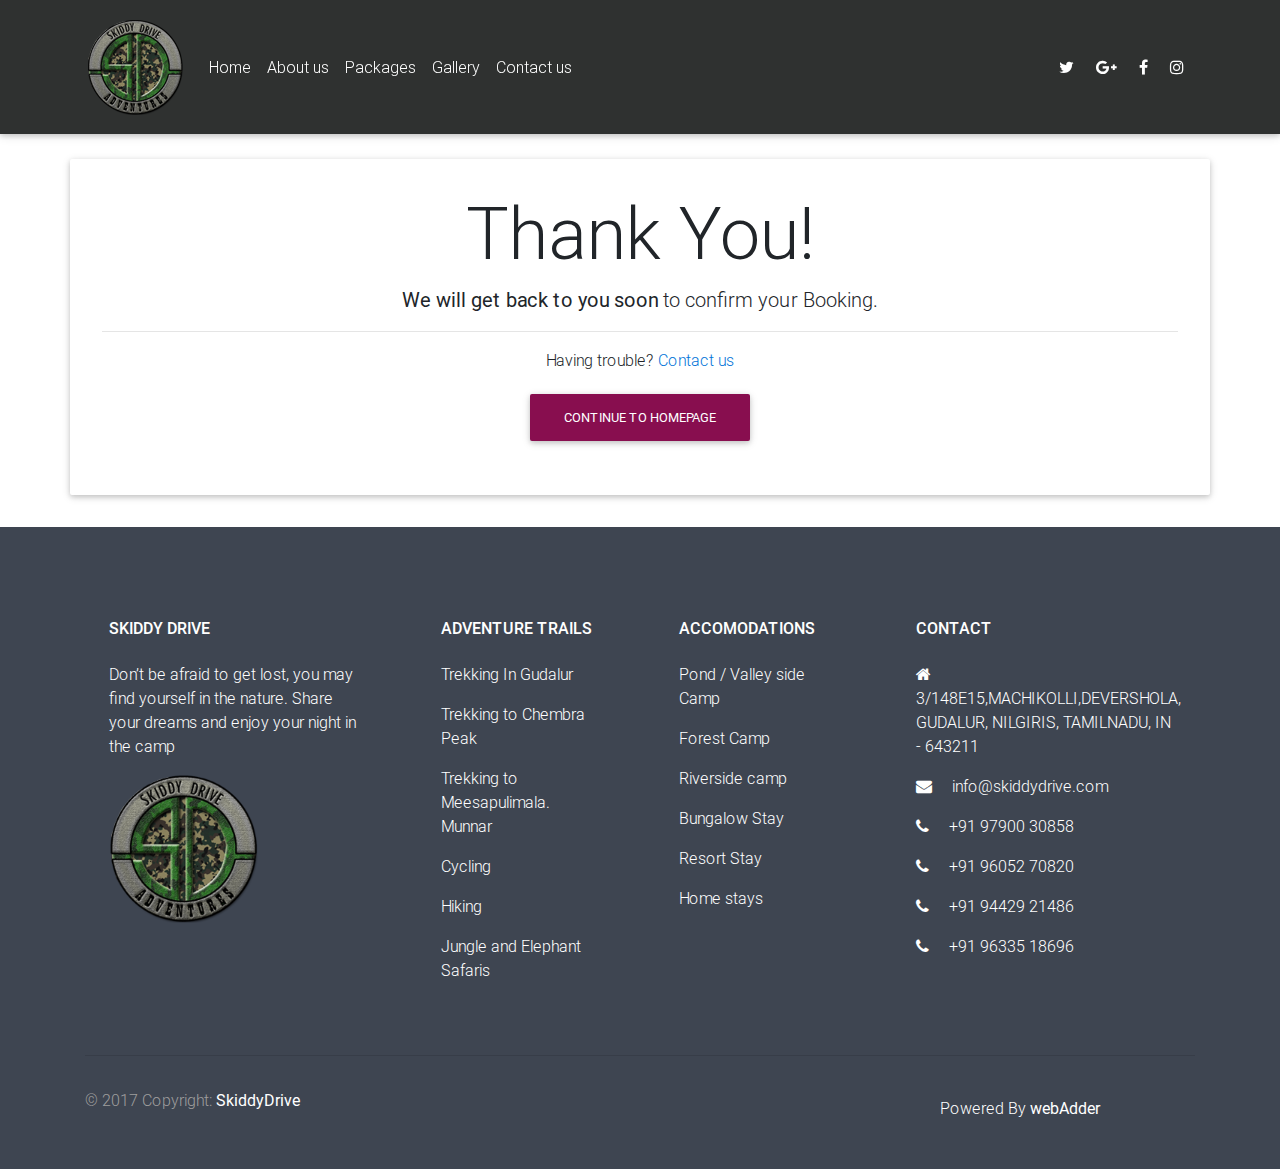
<file: thank_you.html>
<!DOCTYPE html>
<html lang="en">

<head>

    <meta charset="utf-8">
    <meta name="viewport" content="width=device-width, initial-scale=1, shrink-to-fit=no">
    <meta http-equiv="x-ua-compatible" content="ie=edge">

    <title>Skiddy Drive Adventures | The Nilgiris, Tamil Nadu, India</title>

    <!-- Font Awesome -->
    <link rel="stylesheet" href="https://maxcdn.bootstrapcdn.com/font-awesome/4.7.0/css/font-awesome.min.css">

    <!-- Bootstrap core CSS -->
    <link href="css/bootstrap.css" rel="stylesheet">

    <!-- Material Design Bootstrap -->
    <link href="css/mdb.css" rel="stylesheet">



    <!-- Template styles -->
    <link href="css/custom.css" rel="stylesheet">
    <link href="css/gallery.css" rel="stylesheet">
    <style rel="stylesheet">
        /* TEMPLATE STYLES */

        /* Necessary for full page carousel*/

        html,
        body,
        .view {
            height: 100%;
        }

        /* Navigation*/

        .navbar {
            background-color: #2f3130;
        }

        .scrolling-navbar {
            -webkit-transition: background .5s ease-in-out, padding .5s ease-in-out;
            -moz-transition: background .5s ease-in-out, padding .5s ease-in-out;
            transition: background .5s ease-in-out, padding .5s ease-in-out;
        }

        .top-nav-collapse {
            background-color: #2f3130;
        }

        footer.page-footer {
            background-color: #2f3130;
            margin-top: 0;
        }

        @media only screen and (max-width: 768px) {
            .navbar {
                background-color: #2f3130;
            }
        }

        /* Carousel*/

        .carousel,
        .carousel-item,
        .active {
            height: 100%;
        }

        .carousel-inner {
            height: 100%;
        }

        /*Caption*/

        .flex-center {
            color: #fff;
        }

        @media (min-width: 776px) {
            .carousel .view ul li {
                display: inline;
            }
            .carousel .view .full-bg-img ul li .flex-item {
                margin-bottom: 1.5rem;
            }
        }

        .navbar .btn-group .dropdown-menu a:hover {
            color: #000 !important;
        }

        .navbar .btn-group .dropdown-menu a:active {
            color: #fff !important;
        }
    </style>

   <style>.bootstrap-iso .formden_header h2, .bootstrap-iso .formden_header p, .bootstrap-iso form{font-family: Arial, Helvetica, sans-serif; color: black}.bootstrap-iso form button, .bootstrap-iso form button:hover{color: white !important;} .asteriskField{color: red;}</style>
   
    <link rel="shortcut icon" href="favicon.ico" type="favicon">
    


</head>

<body>

    <!--Navbar-->
    <nav class="navbar navbar-expand-lg navbar-dark fixed-top scrolling-navbar">
        <div class="container">
            <a class="navbar-brand" href="http://www.skiddydrive.com"><img src="img/Logo/logo2.png"></a>
            <button class="navbar-toggler" type="button" data-toggle="collapse" data-target="#navbarSupportedContent" aria-controls="navbarSupportedContent" aria-expanded="false" aria-label="Toggle navigation">
                    <span class="navbar-toggler-icon"></span>
                </button>
            <div class="collapse navbar-collapse" id="navbarSupportedContent">
                <ul class="navbar-nav mr-auto">
                    <li class="nav-item">
                        <a class="nav-link" href="https://www.skiddydrive.com">Home</a>
                    </li>
                    <li class="nav-item">
                        <a class="nav-link" href="https://www.skiddydrive.com/about_us.html">About us</a>
                    </li>
                    <li class="nav-item">
                        <a class="nav-link" href="https://www.skiddydrive.com/packages.html">Packages</a>
                    </li>
                    <li class="nav-item">
                        <a class="nav-link" href="https://www.skiddydrive.com/gallery.html">Gallery</a>
                    </li>
                    <li class="nav-item">
                        <a class="nav-link" href="https://www.skiddydrive.com/contact_us.html">Contact us</a>
                    </li>
                </ul>
                <!--<form class="form-inline">
                        <input class="form-control mr-sm-2" type="text" placeholder="Search" aria-label="Search">
                    </form> -->
                <ul class="navbar-nav ml-auto nav-flex-icons">
                    <li class="nav-item">
                        <a href="https://twitter.com/skiddydrive" target="_blank" class="nav-link waves-effect waves-light"><i class="fa fa-twitter"></i></a>
                    </li>
                    <li class="nav-item">
                        <a href="https://plus.google.com/102083817920471569482" target="_blank" class="nav-link waves-effect waves-light"><i class="fa fa-google-plus"></i></a>
                    </li>
                    <li class="nav-item">
                        <a href="https://www.facebook.com/skiddydriveadventures/" target="_blank" class="nav-link waves-effect waves-light"><i class="fa fa-facebook"></i></a>
                    </li>
                    <li class="nav-item">
                        <a href="https://www.instagram.com/skiddydrive/" target="_blank" class="nav-link waves-effect waves-light"><i class="fa fa-instagram"></i></a>
                    </li>


                </ul>
            </div>
        </div>
    </nav>
    <!--/.Navbar-->

    <div class="clearfix">...</div>

<div class="" style="margin-top: 15vh"></div>
<div class="container jumbotron text-center">
  <h1 class="display-3">Thank You!</h1>
  <p class="lead"><strong>We will get back to you soon </strong> to confirm your Booking.</p>
  <hr>
  <p>
    Having trouble? <a href="https://www.skiddydrive.com/contact_us.html">Contact us</a>
  </p>
  <p class="lead">
    <a class="btn btn-unique" href="https://www.skiddydrive.com/" role="button">Continue to homepage</a>
  </p>
</div>

    <!--Footer-->
    <footer class="page-footer stylish-color-dark">

        <!--Footer Links-->
        <div class="container">

            <!-- Footer links -->
            <div class="row text-center text-md-left mt-3 pb-3">

                <!--First column-->
                <div class="col-md-3 col-lg-3 col-xl-3 mx-auto mt-3">
                    <h6 class="title mb-4 font-bold">Skiddy Drive</h6>
                    <p>Don’t be afraid to get lost, you may find yourself in the nature. Share your dreams and enjoy your night in the camp</p>
                    <img src="img/Logo/logo1.png" style="height: 150px;">
                </div>
                <!--/.First column-->

                <hr class="w-100 clearfix d-md-none">

                <!--Second column-->
                <div class="col-md-2 col-lg-2 col-xl-2 mx-auto mt-3">
                    <h6 class="title mb-4 font-bold">Adventure Trails</h6>
                    <p><a href="#!">Trekking In Gudalur</a></p>
                    <p><a href="#!">Trekking to Chembra Peak</a></p>
                    <p><a href="#!">Trekking to Meesapulimala. Munnar</a></p>
                    <p><a href="#!">Cycling</a></p>
                    <p><a href="#!">Hiking</a></p>
                    <p><a href="#!">Jungle and Elephant Safaris</a></p>
                </div>
                <!--/.Second column-->

                <hr class="w-100 clearfix d-md-none">

                <!--Third column-->
                <div class="col-md-3 col-lg-2 col-xl-2 mx-auto mt-3">
                    <h6 class="title mb-4 font-bold">Accomodations</h6>
                    <p><a href="#!">Pond / Valley side Camp</a></p>
                    <p><a href="#!">Forest Camp</a></p>
                    <p><a href="#!">Riverside camp</a></p>
                    <p><a href="#!">Bungalow Stay</a></p>
                    <p><a href="#!">Resort Stay</a></p>
                    <p><a href="#!">Home stays</a></p>
                </div>
                <!--/.Third column-->

                <hr class="w-100 clearfix d-md-none">

                <!--Fourth column-->
                <div class="col-md-4 col-lg-3 col-xl-3 mx-auto mt-3">
                    <h6 class="title mb-4 font-bold">Contact</h6>
                    <p><i class="fa fa-home mr-3"></i> 3/148E15,MACHIKOLLI,DEVERSHOLA, GUDALUR, NILGIRIS, TAMILNADU, IN - 643211</p>
                    <p><i class="fa fa-envelope mr-3"></i> info@skiddydrive.com</p>
                    <p><i class="fa fa-phone mr-3"></i> +91 97900 30858</p>
                    <p><i class="fa fa-phone mr-3"></i> +91 96052 70820</p>
                    <p><i class="fa fa-phone mr-3"></i> +91 94429 21486</p>
                    <p><i class="fa fa-phone mr-3"></i> +91 96335 18696</p>
                </div>
                <!--/.Fourth column-->

            </div>
            <!-- Footer links -->

            <hr>

            <div class="row py-3 d-flex align-items-center">

                <!--Grid column-->
                <div class="col-md-8 col-lg-9">

                    <!--Copyright-->
                    <p class="text-center text-md-left grey-text">© 2017 Copyright: <a href="https://www.skiddydrive.com"><strong> SkiddyDrive</strong></a></p>
                    <!--/.Copyright-->

                </div>
                <!--Grid column-->

                <!--Grid column-->
                <div class="col-md-4 col-lg-3 ml-lg-0">

                    <!--Social buttons-->
                    <div class="social-section text-center text-md-left">
                        <a href="http://www.webadder.com" target="_blank">Powered By <strong>  webAdder </strong></a>
                    </div>
                    <!--/.Social buttons-->

                </div>
                <!--Grid column-->

            </div>

        </div>

    </footer>
    <!--/.Footer-->


    <!-- SCRIPTS -->

    <!-- JQuery -->
    <script type="text/javascript" src="js/jquery-3.2.1.min.js"></script>

    <!-- Bootstrap dropdown -->
    <script type="text/javascript" src="js/popper.min.js"></script>

    <!-- Bootstrap core JavaScript -->
    <script type="text/javascript" src="js/bootstrap.min.js"></script>

    <!-- MDB core JavaScript -->
    <script type="text/javascript" src="js/mdb.min.js"></script>

    <script type="text/javascript" src="js/mymap.js"></script>
    <script>
        new WOW().init();

        $(function() {
            var selectedClass = "";
            $(".filter").click(function() {
                selectedClass = $(this).attr("data-rel");
                $("#gallery").fadeTo(100, 0.1);
                $("#gallery div").not("." + selectedClass).fadeOut().removeClass('animation');
                setTimeout(function() {
                    $("." + selectedClass).fadeIn().addClass('animation');
                    $("#gallery").fadeTo(300, 1);
                }, 300);
            });
        });
    </script>
    
</body>

</html>
</file>
<file: css/custom.css>
.gmap {
    width: 100%;
    height: 400px;
    overflow: hidden;
}
.indented-p{
text-indent: 30pt;
}
</file>
<file: css/gallery.css>
.gal {
	
	
	-webkit-column-count: 3; /* Chrome, Safari, Opera */
    -moz-column-count: 3; /* Firefox */
    column-count: 3;
    position: relative;
    margin-top: 100px;
	
	}	
	.gal img{ width: 100%; padding: 7px 0;}
@media (max-width: 500px) {
		
		.gal {
	
	
	-webkit-column-count: 1; /* Chrome, Safari, Opera */
    -moz-column-count: 1; /* Firefox */
    column-count: 1;
	  
	
	}
		
	}
</file>
